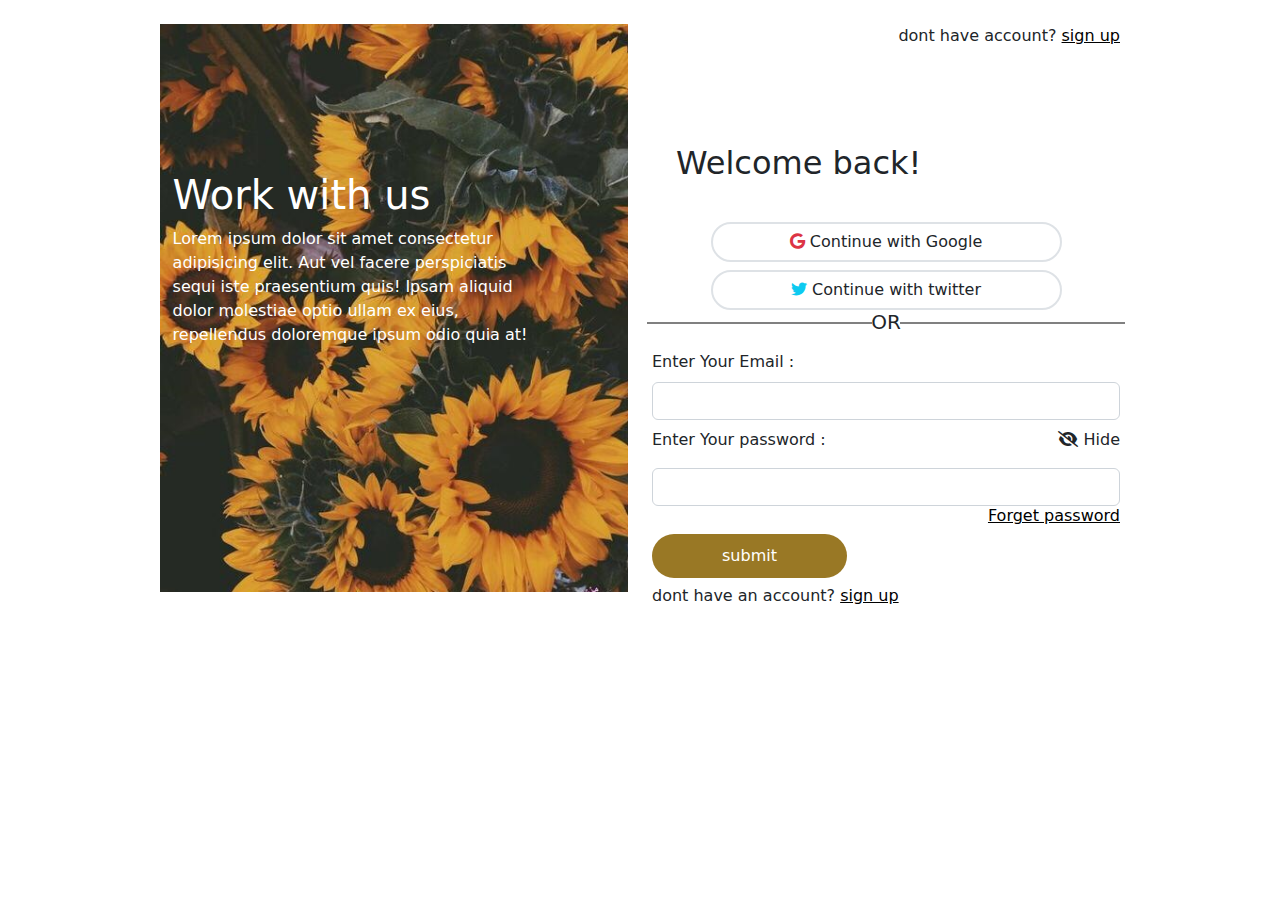
<file: index.html>
<!DOCTYPE html>
<html lang="en">

<head>
    <meta charset="UTF-8">
    <meta http-equiv="X-UA-Compatible" content="IE=edge">
    <meta name="viewport" content="width=device-width, initial-scale=1.0">
    <title>login </title>
    <link rel="stylesheet" href="css/all.css">
    <link rel="stylesheet" href="css/bootstrap.min.css">
    <link rel="stylesheet" href="css/stayle.css">
    <link rel="stylesheet" href="css/responsive.css">
</head>

<body>
    <div class="  coutanier mt-4 w-75 m-auto">
        <div class="row ">
            <div class=" half-one text-left col-6 ">
                <img class="w-100" src="images/3dlat.net_07_17_206d_d4acef99ad6c7.jpg" alt="">
                <div class="contant ">
                    <h1> Work with us</h1>
                    <p>Lorem ipsum dolor sit amet consectetur adipisicing elit. Aut vel facere perspiciatis sequi iste
                        praesentium quis! Ipsam aliquid dolor molestiae optio ullam ex eius, repellendus doloremque
                        ipsum
                        odio
                        quia at!</p>
                </div>
            </div>
            <div class="half-two col-6">
                <p class="text-end ">dont have account? <a href="">sign up</a></p>
                <div class="w-100">
                    <div class="part-1 w-100 mt-5 pt-4 ">
                        <h2 class="p-4"> Welcome back!</h2>
                        <div class=" text-center">
                            <button class="btn border mt-2 border-2 w-75"> <i
                                    class="fa-brands text-danger fa-google"></i>
                                Continue with Google</button>
                            <button class="btn  border mt-2 border-2 w-75"> <i
                                    class="fa-brands text-info fa-twitter"></i>
                                Continue with twitter</button>
                        </div>
                    </div>
                    <h5>OR</h5>
                    <div class="part-2">
                        <label class="mt-2" for="">Enter Your Email :</label>
                        <input class="form-control mt-2" type="email">
                        <div class="d-flex justify-content-between ">
                            <label class="mt-2" for="">Enter Your password :</label>
                            <p class="text-end mt-2"> <i class="fa-solid fa-eye-slash"></i> Hide </p>

                        </div>
                        <input class="form-control " type="password">
                        <h6 class="text-end"> <a href="">Forget password</a></h6>
                        <button class="col-5"> submit</button>
                        <h6 class="mt-2">dont have an account? <a href="">sign up</a></h6>
                    </div>

                </div>

            </div>
        </div>
    </div>



    <script src="js/bootstrap.bundle.min.js"></script>
</body>

</html>
</file>
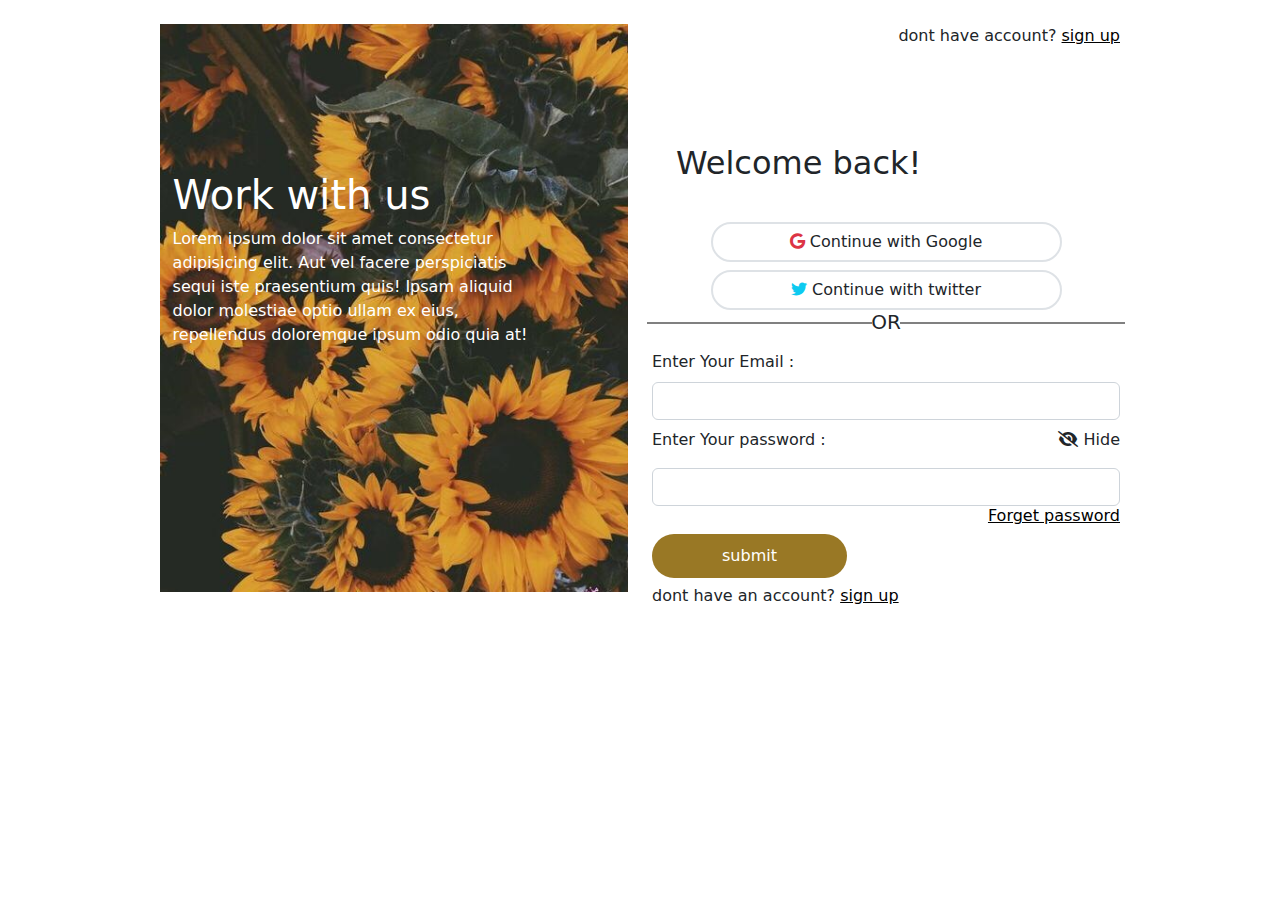
<file: one/index.html>
<!DOCTYPE html>
<html lang="en">

<head>
    <meta charset="UTF-8">
    <meta http-equiv="X-UA-Compatible" content="IE=edge">
    <meta name="viewport" content="width=device-width, initial-scale=1.0">
    <title>login </title>
    <link rel="stylesheet" href="css/all.css">
    <link rel="stylesheet" href="css/bootstrap.min.css">
    <link rel="stylesheet" href="css/stayle.css">
    <link rel="stylesheet" href="css/responsive.css">
</head>

<body>
    <div class="  coutanier mt-4 w-75 m-auto">
        <div class="row ">
            <div class=" half-one text-left col-6 ">
                <img class="w-100" src="images/3dlat.net_07_17_206d_d4acef99ad6c7.jpg" alt="">
                <div class="contant ">
                    <h1> Work with us</h1>
                    <p>Lorem ipsum dolor sit amet consectetur adipisicing elit. Aut vel facere perspiciatis sequi iste
                        praesentium quis! Ipsam aliquid dolor molestiae optio ullam ex eius, repellendus doloremque
                        ipsum
                        odio
                        quia at!</p>
                </div>
            </div>
            <div class="half-two col-6">
                <p class="text-end ">dont have account? <a href="">sign up</a></p>
                <div class="w-100">
                    <div class="part-1 w-100 mt-5 pt-4 ">
                        <h2 class="p-4"> Welcome back!</h2>
                        <div class=" text-center">
                            <button class="btn border mt-2 border-2 w-75"> <i
                                    class="fa-brands text-danger fa-google"></i>
                                Continue with Google</button>
                            <button class="btn  border mt-2 border-2 w-75"> <i
                                    class="fa-brands text-info fa-twitter"></i>
                                Continue with twitter</button>
                        </div>
                    </div>
                    <h5>OR</h5>
                    <div class="part-2">
                        <label class="mt-2" for="">Enter Your Email :</label>
                        <input class="form-control mt-2" type="email">
                        <div class="d-flex justify-content-between ">
                            <label class="mt-2" for="">Enter Your password :</label>
                            <p class="text-end mt-2"> <i class="fa-solid fa-eye-slash"></i> Hide </p>

                        </div>
                        <input class="form-control " type="password">
                        <h6 class="text-end"> <a href="">Forget password</a></h6>
                        <button class="col-5"> submit</button>
                        <h6 class="mt-2">dont have an account? <a href="">sign up</a></h6>
                    </div>

                </div>

            </div>
        </div>
    </div>



    <script src="js/bootstrap.bundle.min.js"></script>
</body>

</html>
</file>
<file: css/stayle.css>
* {
    margin: 0px;
    padding: 0px;
    box-sizing: border-box;
}

.half-one {
    position: relative;
    left: 0px;
    margin: 0px;
}

.contant {
    position: absolute;
    top: 25%;
    left: 5%;
    color: white;
    width: 75%;
    margin: auto;

}
 
h5 {
    text-align: center;
    position: relative;
} 
 
h5::after {
    content: "";
    background-color: gray;
    width: 48%;
    height: 2px;
    position: absolute;
    top: 50%;
    right:-1%;
}
 
h5::before {
    content: "";
    background-color: gray;
    width: 48%;
    height: 2px;
    position: absolute;
    top: 50%;
    left:  -1%;
}  

a{
    text-decoration: underline;
    color: black;
}

.part-1 button{
    border-radius: 40px;
    -webkit-border-radius: 40px;
    -moz-border-radius: 40px;
    -ms-border-radius: 40px;
    -o-border-radius: 40px;
}

.part-2 button{
    color: white;
    border: none;
    padding: 10px;
    border-radius: 32px;
    background-color: #997825;
    -webkit-border-radius: 32px;
    -moz-border-radius: 32px;
    -ms-border-radius: 32px;
    -o-border-radius: 32px;
}
</file>
<file: css/responsive.css>
/* Tablet */
@media screen and (max-width:1150px) and (min-width:770px) {
    .half-one {
        width: 100%;
    }

    .half-two {
        width: 100%;
    }

}


/* phone */
@media screen and (max-width:769px) and (min-width:500px) {

    .half-one {
        width: 100%;
    }

    .half-two {
        width: 100%;
    }

}


/* small phone*/
@media screen and (max-width:499px) {

    .half-one {
        width: 100%;
    }

    .half-two {
        width: 100%;
    }

}
</file>
<file: one/css/stayle.css>
* {
    margin: 0px;
    padding: 0px;
    box-sizing: border-box;
}

.half-one {
    position: relative;
    left: 0px;
    margin: 0px;
}

.contant {
    position: absolute;
    top: 25%;
    left: 5%;
    color: white;
    width: 75%;
    margin: auto;

}
 
h5 {
    text-align: center;
    position: relative;
} 
 
h5::after {
    content: "";
    background-color: gray;
    width: 48%;
    height: 2px;
    position: absolute;
    top: 50%;
    right:-1%;
}
 
h5::before {
    content: "";
    background-color: gray;
    width: 48%;
    height: 2px;
    position: absolute;
    top: 50%;
    left:  -1%;
}  

a{
    text-decoration: underline;
    color: black;
}

.part-1 button{
    border-radius: 40px;
    -webkit-border-radius: 40px;
    -moz-border-radius: 40px;
    -ms-border-radius: 40px;
    -o-border-radius: 40px;
}

.part-2 button{
    color: white;
    border: none;
    padding: 10px;
    border-radius: 32px;
    background-color: #997825;
    -webkit-border-radius: 32px;
    -moz-border-radius: 32px;
    -ms-border-radius: 32px;
    -o-border-radius: 32px;
}
</file>
<file: one/css/responsive.css>
/* Tablet */
@media screen and (max-width:1150px) and (min-width:770px) {
    .half-one {
        width: 100%;
    }

    .half-two {
        width: 100%;
    }

}


/* phone */
@media screen and (max-width:769px) and (min-width:500px) {

    .half-one {
        width: 100%;
    }

    .half-two {
        width: 100%;
    }

}


/* small phone*/
@media screen and (max-width:499px) {

    .half-one {
        width: 100%;
    }

    .half-two {
        width: 100%;
    }

}
</file>
